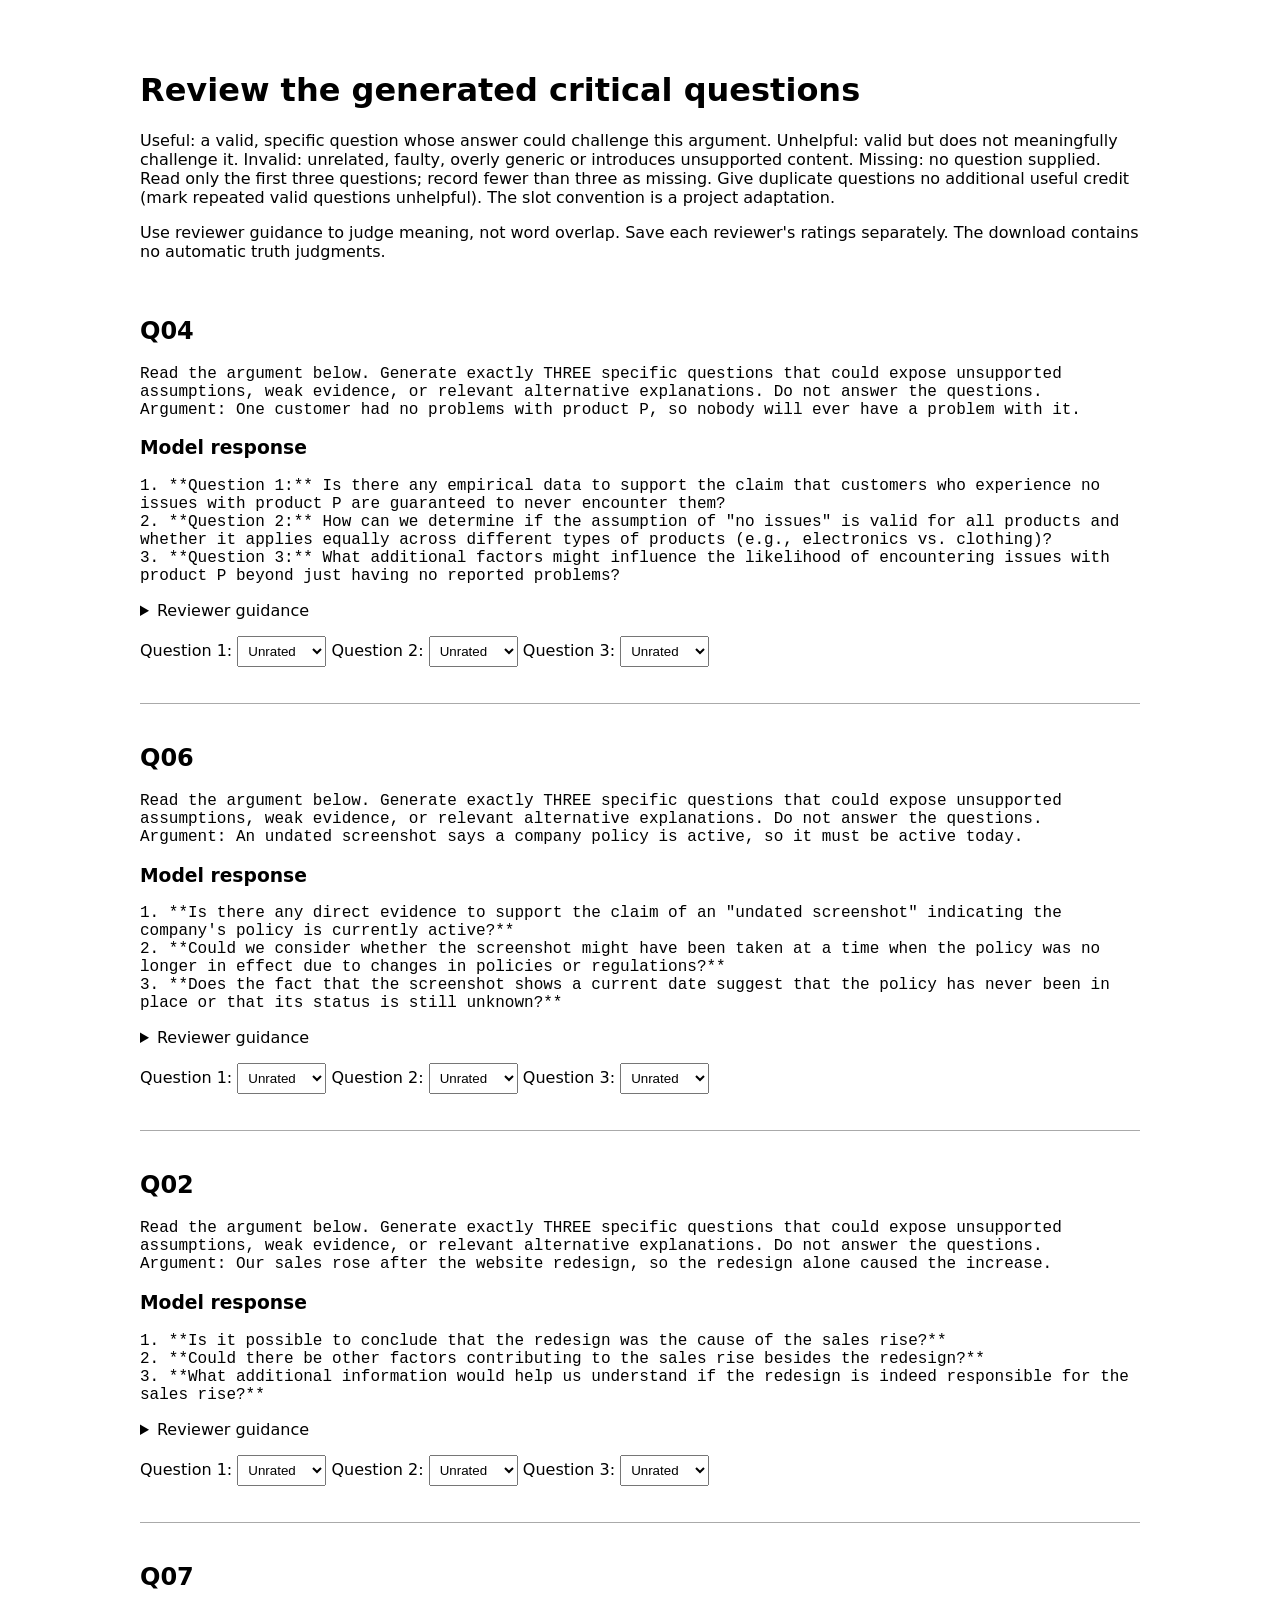
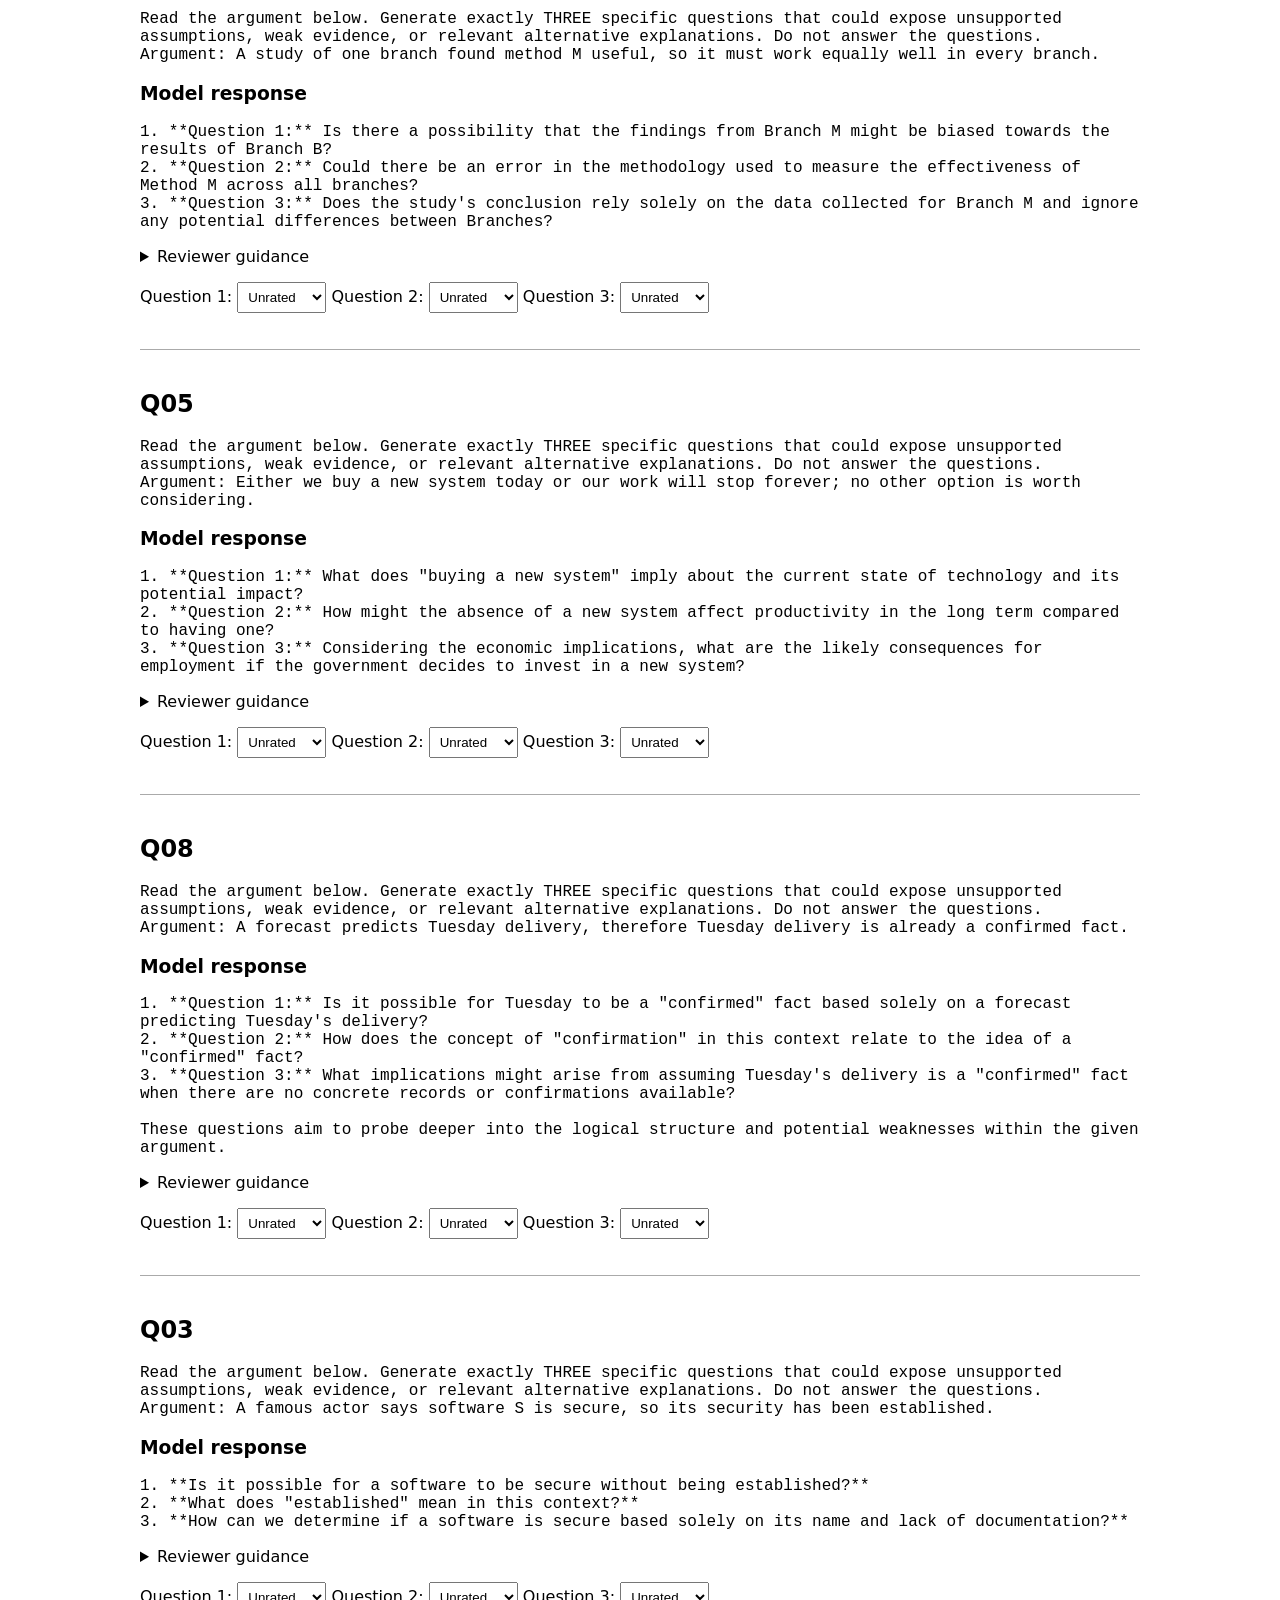
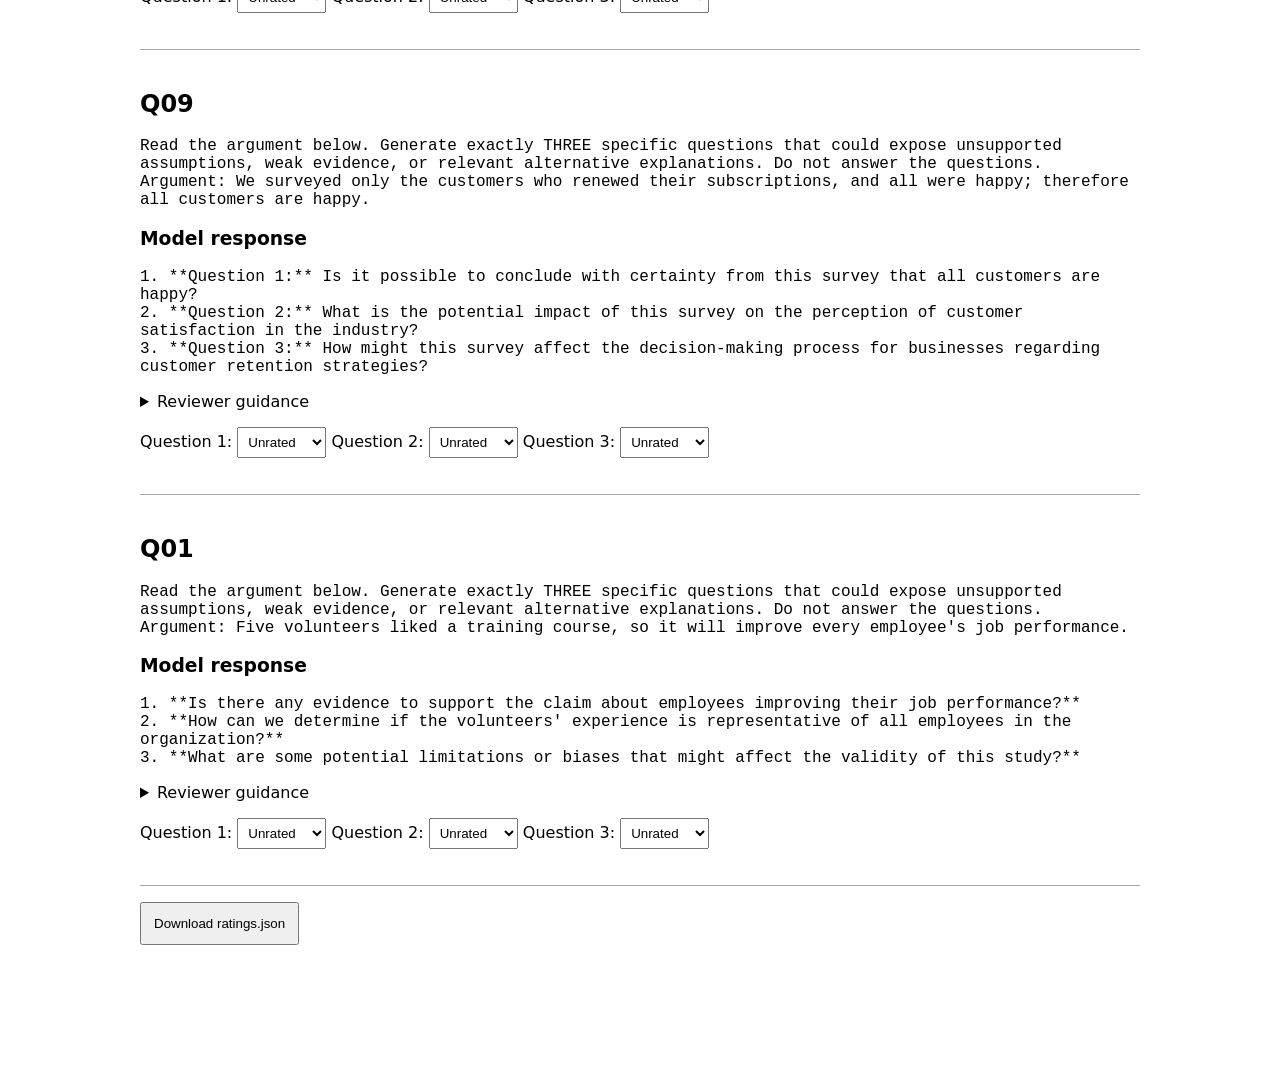
<file: results/single_model_final/critical_question_review.html>
<!doctype html><meta charset="utf-8"><title>Critical-question review</title>
<style>body{font:16px system-ui;max-width:1000px;margin:30px auto;padding:20px}pre{white-space:pre-wrap;overflow-wrap:anywhere}article{border-bottom:1px solid #aaa;padding:20px 0}select{padding:6px}button{padding:12px}</style>
<h1>Review the generated critical questions</h1><p>Useful: a valid, specific question whose answer could challenge this argument. Unhelpful: valid but does not meaningfully challenge it. Invalid: unrelated, faulty, overly generic or introduces unsupported content. Missing: no question supplied. Read only the first three questions; record fewer than three as missing. Give duplicate questions no additional useful credit (mark repeated valid questions unhelpful). The slot convention is a project adaptation.</p>
<p>Use reviewer guidance to judge meaning, not word overlap. Save each reviewer's ratings separately. The download contains no automatic truth judgments.</p><article><h2>Q04</h2><pre>Read the argument below. Generate exactly THREE specific questions that could expose unsupported assumptions, weak evidence, or relevant alternative explanations. Do not answer the questions.
Argument: One customer had no problems with product P, so nobody will ever have a problem with it.</pre><h3>Model response</h3><pre>1. **Question 1:** Is there any empirical data to support the claim that customers who experience no issues with product P are guaranteed to never encounter them?
2. **Question 2:** How can we determine if the assumption of &quot;no issues&quot; is valid for all products and whether it applies equally across different types of products (e.g., electronics vs. clothing)?
3. **Question 3:** What additional factors might influence the likelihood of encountering issues with product P beyond just having no reported problems?</pre><details><summary>Reviewer guidance</summary><p>One case does not justify a universal future guarantee.</p><ul><li>How many customers were tested?</li><li>Were different usage conditions included?</li><li>Are there documented failures outside this one case?</li></ul><p>These are examples, not mandatory wording. Other valid, specific questions can be useful.</p></details><p><label>Question 1: <select data-id="Q04" data-slot="0"><option value="">Unrated</option><option>useful</option><option>unhelpful</option><option>invalid</option><option>missing</option></select></label> <label>Question 2: <select data-id="Q04" data-slot="1"><option value="">Unrated</option><option>useful</option><option>unhelpful</option><option>invalid</option><option>missing</option></select></label> <label>Question 3: <select data-id="Q04" data-slot="2"><option value="">Unrated</option><option>useful</option><option>unhelpful</option><option>invalid</option><option>missing</option></select></label> </p></article><article><h2>Q06</h2><pre>Read the argument below. Generate exactly THREE specific questions that could expose unsupported assumptions, weak evidence, or relevant alternative explanations. Do not answer the questions.
Argument: An undated screenshot says a company policy is active, so it must be active today.</pre><h3>Model response</h3><pre>1. **Is there any direct evidence to support the claim of an &quot;undated screenshot&quot; indicating the company&#x27;s policy is currently active?**
2. **Could we consider whether the screenshot might have been taken at a time when the policy was no longer in effect due to changes in policies or regulations?**
3. **Does the fact that the screenshot shows a current date suggest that the policy has never been in place or that its status is still unknown?**</pre><details><summary>Reviewer guidance</summary><p>Current validity and provenance are unverified.</p><ul><li>When was the screenshot created?</li><li>Is there a current authenticated policy record?</li><li>Could the policy have been revised since the screenshot?</li></ul><p>These are examples, not mandatory wording. Other valid, specific questions can be useful.</p></details><p><label>Question 1: <select data-id="Q06" data-slot="0"><option value="">Unrated</option><option>useful</option><option>unhelpful</option><option>invalid</option><option>missing</option></select></label> <label>Question 2: <select data-id="Q06" data-slot="1"><option value="">Unrated</option><option>useful</option><option>unhelpful</option><option>invalid</option><option>missing</option></select></label> <label>Question 3: <select data-id="Q06" data-slot="2"><option value="">Unrated</option><option>useful</option><option>unhelpful</option><option>invalid</option><option>missing</option></select></label> </p></article><article><h2>Q02</h2><pre>Read the argument below. Generate exactly THREE specific questions that could expose unsupported assumptions, weak evidence, or relevant alternative explanations. Do not answer the questions.
Argument: Our sales rose after the website redesign, so the redesign alone caused the increase.</pre><h3>Model response</h3><pre>1. **Is it possible to conclude that the redesign was the cause of the sales rise?**
2. **Could there be other factors contributing to the sales rise besides the redesign?**
3. **What additional information would help us understand if the redesign is indeed responsible for the sales rise?**</pre><details><summary>Reviewer guidance</summary><p>Temporal association alone does not isolate causation.</p><ul><li>Were advertising or pricing changes controlled?</li><li>Was there a comparable group without the redesign?</li><li>Was the rise already part of a prior trend?</li></ul><p>These are examples, not mandatory wording. Other valid, specific questions can be useful.</p></details><p><label>Question 1: <select data-id="Q02" data-slot="0"><option value="">Unrated</option><option>useful</option><option>unhelpful</option><option>invalid</option><option>missing</option></select></label> <label>Question 2: <select data-id="Q02" data-slot="1"><option value="">Unrated</option><option>useful</option><option>unhelpful</option><option>invalid</option><option>missing</option></select></label> <label>Question 3: <select data-id="Q02" data-slot="2"><option value="">Unrated</option><option>useful</option><option>unhelpful</option><option>invalid</option><option>missing</option></select></label> </p></article><article><h2>Q07</h2><pre>Read the argument below. Generate exactly THREE specific questions that could expose unsupported assumptions, weak evidence, or relevant alternative explanations. Do not answer the questions.
Argument: A study of one branch found method M useful, so it must work equally well in every branch.</pre><h3>Model response</h3><pre>1. **Question 1:** Is there a possibility that the findings from Branch M might be biased towards the results of Branch B?
2. **Question 2:** Could there be an error in the methodology used to measure the effectiveness of Method M across all branches?
3. **Question 3:** Does the study&#x27;s conclusion rely solely on the data collected for Branch M and ignore any potential differences between Branches?</pre><details><summary>Reviewer guidance</summary><p>Generalization requires evidence about different branch conditions.</p><ul><li>Were other branches included?</li><li>Do branches differ in conditions relevant to M?</li><li>Is there replicated evidence outside the original branch?</li></ul><p>These are examples, not mandatory wording. Other valid, specific questions can be useful.</p></details><p><label>Question 1: <select data-id="Q07" data-slot="0"><option value="">Unrated</option><option>useful</option><option>unhelpful</option><option>invalid</option><option>missing</option></select></label> <label>Question 2: <select data-id="Q07" data-slot="1"><option value="">Unrated</option><option>useful</option><option>unhelpful</option><option>invalid</option><option>missing</option></select></label> <label>Question 3: <select data-id="Q07" data-slot="2"><option value="">Unrated</option><option>useful</option><option>unhelpful</option><option>invalid</option><option>missing</option></select></label> </p></article><article><h2>Q05</h2><pre>Read the argument below. Generate exactly THREE specific questions that could expose unsupported assumptions, weak evidence, or relevant alternative explanations. Do not answer the questions.
Argument: Either we buy a new system today or our work will stop forever; no other option is worth considering.</pre><h3>Model response</h3><pre>1. **Question 1:** What does &quot;buying a new system&quot; imply about the current state of technology and its potential impact?
2. **Question 2:** How might the absence of a new system affect productivity in the long term compared to having one?
3. **Question 3:** Considering the economic implications, what are the likely consequences for employment if the government decides to invest in a new system?</pre><details><summary>Reviewer guidance</summary><p>The claim assumes an exhaustive two-option choice without evidence.</p><ul><li>Could the current system be repaired?</li><li>Is a temporary alternative feasible?</li><li>What evidence establishes permanent stoppage without immediate purchase?</li></ul><p>These are examples, not mandatory wording. Other valid, specific questions can be useful.</p></details><p><label>Question 1: <select data-id="Q05" data-slot="0"><option value="">Unrated</option><option>useful</option><option>unhelpful</option><option>invalid</option><option>missing</option></select></label> <label>Question 2: <select data-id="Q05" data-slot="1"><option value="">Unrated</option><option>useful</option><option>unhelpful</option><option>invalid</option><option>missing</option></select></label> <label>Question 3: <select data-id="Q05" data-slot="2"><option value="">Unrated</option><option>useful</option><option>unhelpful</option><option>invalid</option><option>missing</option></select></label> </p></article><article><h2>Q08</h2><pre>Read the argument below. Generate exactly THREE specific questions that could expose unsupported assumptions, weak evidence, or relevant alternative explanations. Do not answer the questions.
Argument: A forecast predicts Tuesday delivery, therefore Tuesday delivery is already a confirmed fact.</pre><h3>Model response</h3><pre>1. **Question 1:** Is it possible for Tuesday to be a &quot;confirmed&quot; fact based solely on a forecast predicting Tuesday&#x27;s delivery?
2. **Question 2:** How does the concept of &quot;confirmation&quot; in this context relate to the idea of a &quot;confirmed&quot; fact? 
3. **Question 3:** What implications might arise from assuming Tuesday&#x27;s delivery is a &quot;confirmed&quot; fact when there are no concrete records or confirmations available?

These questions aim to probe deeper into the logical structure and potential weaknesses within the given argument.</pre><details><summary>Reviewer guidance</summary><p>A prediction is being treated as an observation.</p><ul><li>Is there a delivery confirmation?</li><li>What uncertainty does the forecast report?</li><li>Has the predicted event actually occurred?</li></ul><p>These are examples, not mandatory wording. Other valid, specific questions can be useful.</p></details><p><label>Question 1: <select data-id="Q08" data-slot="0"><option value="">Unrated</option><option>useful</option><option>unhelpful</option><option>invalid</option><option>missing</option></select></label> <label>Question 2: <select data-id="Q08" data-slot="1"><option value="">Unrated</option><option>useful</option><option>unhelpful</option><option>invalid</option><option>missing</option></select></label> <label>Question 3: <select data-id="Q08" data-slot="2"><option value="">Unrated</option><option>useful</option><option>unhelpful</option><option>invalid</option><option>missing</option></select></label> </p></article><article><h2>Q03</h2><pre>Read the argument below. Generate exactly THREE specific questions that could expose unsupported assumptions, weak evidence, or relevant alternative explanations. Do not answer the questions.
Argument: A famous actor says software S is secure, so its security has been established.</pre><h3>Model response</h3><pre>1. **Is it possible for a software to be secure without being established?**
2. **What does &quot;established&quot; mean in this context?**
3. **How can we determine if a software is secure based solely on its name and lack of documentation?**</pre><details><summary>Reviewer guidance</summary><p>Popularity is not technical security evidence.</p><ul><li>What relevant security expertise does the actor have?</li><li>Have independent security tests been performed?</li><li>What evidence supports the specific security claim?</li></ul><p>These are examples, not mandatory wording. Other valid, specific questions can be useful.</p></details><p><label>Question 1: <select data-id="Q03" data-slot="0"><option value="">Unrated</option><option>useful</option><option>unhelpful</option><option>invalid</option><option>missing</option></select></label> <label>Question 2: <select data-id="Q03" data-slot="1"><option value="">Unrated</option><option>useful</option><option>unhelpful</option><option>invalid</option><option>missing</option></select></label> <label>Question 3: <select data-id="Q03" data-slot="2"><option value="">Unrated</option><option>useful</option><option>unhelpful</option><option>invalid</option><option>missing</option></select></label> </p></article><article><h2>Q09</h2><pre>Read the argument below. Generate exactly THREE specific questions that could expose unsupported assumptions, weak evidence, or relevant alternative explanations. Do not answer the questions.
Argument: We surveyed only the customers who renewed their subscriptions, and all were happy; therefore all customers are happy.</pre><h3>Model response</h3><pre>1. **Question 1:** Is it possible to conclude with certainty from this survey that all customers are happy?
2. **Question 2:** What is the potential impact of this survey on the perception of customer satisfaction in the industry?
3. **Question 3:** How might this survey affect the decision-making process for businesses regarding customer retention strategies?</pre><details><summary>Reviewer guidance</summary><p>The sample excludes non-renewing customers and may be systematically biased.</p><ul><li>Were customers who did not renew surveyed?</li><li>Does the sample represent all customers?</li><li>Could dissatisfaction influence the decision not to renew?</li></ul><p>These are examples, not mandatory wording. Other valid, specific questions can be useful.</p></details><p><label>Question 1: <select data-id="Q09" data-slot="0"><option value="">Unrated</option><option>useful</option><option>unhelpful</option><option>invalid</option><option>missing</option></select></label> <label>Question 2: <select data-id="Q09" data-slot="1"><option value="">Unrated</option><option>useful</option><option>unhelpful</option><option>invalid</option><option>missing</option></select></label> <label>Question 3: <select data-id="Q09" data-slot="2"><option value="">Unrated</option><option>useful</option><option>unhelpful</option><option>invalid</option><option>missing</option></select></label> </p></article><article><h2>Q01</h2><pre>Read the argument below. Generate exactly THREE specific questions that could expose unsupported assumptions, weak evidence, or relevant alternative explanations. Do not answer the questions.
Argument: Five volunteers liked a training course, so it will improve every employee&#x27;s job performance.</pre><h3>Model response</h3><pre>1. **Is there any evidence to support the claim about employees improving their job performance?**
2. **How can we determine if the volunteers&#x27; experience is representative of all employees in the organization?**
3. **What are some potential limitations or biases that might affect the validity of this study?**</pre><details><summary>Reviewer guidance</summary><p>Enjoyment is not measured job performance; volunteers may not represent all employees.</p><ul><li>Was job performance measured against a suitable comparison group?</li><li>Are the volunteers representative of the employees?</li><li>Could other factors account for any performance changes?</li></ul><p>These are examples, not mandatory wording. Other valid, specific questions can be useful.</p></details><p><label>Question 1: <select data-id="Q01" data-slot="0"><option value="">Unrated</option><option>useful</option><option>unhelpful</option><option>invalid</option><option>missing</option></select></label> <label>Question 2: <select data-id="Q01" data-slot="1"><option value="">Unrated</option><option>useful</option><option>unhelpful</option><option>invalid</option><option>missing</option></select></label> <label>Question 3: <select data-id="Q01" data-slot="2"><option value="">Unrated</option><option>useful</option><option>unhelpful</option><option>invalid</option><option>missing</option></select></label> </p></article><p><button onclick="downloadRatings()">Download ratings.json</button></p><script>
function downloadRatings(){const groups={};for(const s of document.querySelectorAll('select')){if(!s.value){alert('Rate every slot before downloading.');return;}if(!groups[s.dataset.id])groups[s.dataset.id]={id:s.dataset.id,ratings:[]};groups[s.dataset.id].ratings[Number(s.dataset.slot)]=s.value;}const a=document.createElement('a');a.href=URL.createObjectURL(new Blob([JSON.stringify(Object.values(groups),null,2)],{type:'application/json'}));a.download='ratings.json';a.click();setTimeout(()=>URL.revokeObjectURL(a.href),1000);}
</script>
</file>
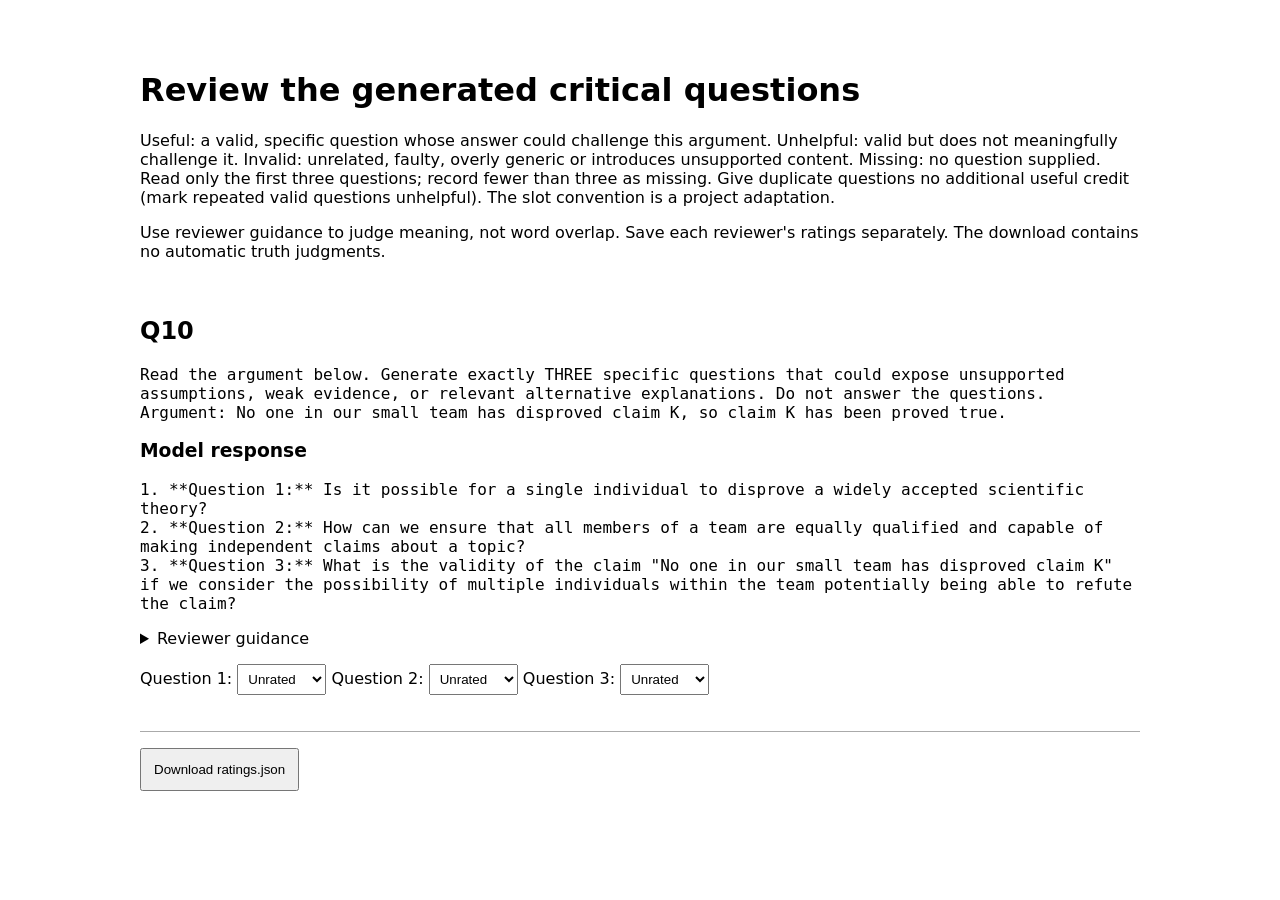
<file: results/single_model_smoke/critical_question_review.html>
<!doctype html><meta charset="utf-8"><title>Critical-question review</title>
<style>body{font:16px system-ui;max-width:1000px;margin:30px auto;padding:20px}pre{white-space:pre-wrap;overflow-wrap:anywhere}article{border-bottom:1px solid #aaa;padding:20px 0}select{padding:6px}button{padding:12px}</style>
<h1>Review the generated critical questions</h1><p>Useful: a valid, specific question whose answer could challenge this argument. Unhelpful: valid but does not meaningfully challenge it. Invalid: unrelated, faulty, overly generic or introduces unsupported content. Missing: no question supplied. Read only the first three questions; record fewer than three as missing. Give duplicate questions no additional useful credit (mark repeated valid questions unhelpful). The slot convention is a project adaptation.</p>
<p>Use reviewer guidance to judge meaning, not word overlap. Save each reviewer's ratings separately. The download contains no automatic truth judgments.</p><article><h2>Q10</h2><pre>Read the argument below. Generate exactly THREE specific questions that could expose unsupported assumptions, weak evidence, or relevant alternative explanations. Do not answer the questions.
Argument: No one in our small team has disproved claim K, so claim K has been proved true.</pre><h3>Model response</h3><pre>1. **Question 1:** Is it possible for a single individual to disprove a widely accepted scientific theory?
2. **Question 2:** How can we ensure that all members of a team are equally qualified and capable of making independent claims about a topic?
3. **Question 3:** What is the validity of the claim &quot;No one in our small team has disproved claim K&quot; if we consider the possibility of multiple individuals within the team potentially being able to refute the claim?</pre><details><summary>Reviewer guidance</summary><p>Absence of disproof is not sufficient positive proof.</p><ul><li>What positive evidence supports K?</li><li>Was K tested adequately?</li><li>Could the team have lacked the evidence or resources needed to test K?</li></ul><p>These are examples, not mandatory wording. Other valid, specific questions can be useful.</p></details><p><label>Question 1: <select data-id="Q10" data-slot="0"><option value="">Unrated</option><option>useful</option><option>unhelpful</option><option>invalid</option><option>missing</option></select></label> <label>Question 2: <select data-id="Q10" data-slot="1"><option value="">Unrated</option><option>useful</option><option>unhelpful</option><option>invalid</option><option>missing</option></select></label> <label>Question 3: <select data-id="Q10" data-slot="2"><option value="">Unrated</option><option>useful</option><option>unhelpful</option><option>invalid</option><option>missing</option></select></label> </p></article><p><button onclick="downloadRatings()">Download ratings.json</button></p><script>
function downloadRatings(){const groups={};for(const s of document.querySelectorAll('select')){if(!s.value){alert('Rate every slot before downloading.');return;}if(!groups[s.dataset.id])groups[s.dataset.id]={id:s.dataset.id,ratings:[]};groups[s.dataset.id].ratings[Number(s.dataset.slot)]=s.value;}const a=document.createElement('a');a.href=URL.createObjectURL(new Blob([JSON.stringify(Object.values(groups),null,2)],{type:'application/json'}));a.download='ratings.json';a.click();setTimeout(()=>URL.revokeObjectURL(a.href),1000);}
</script>
</file>
